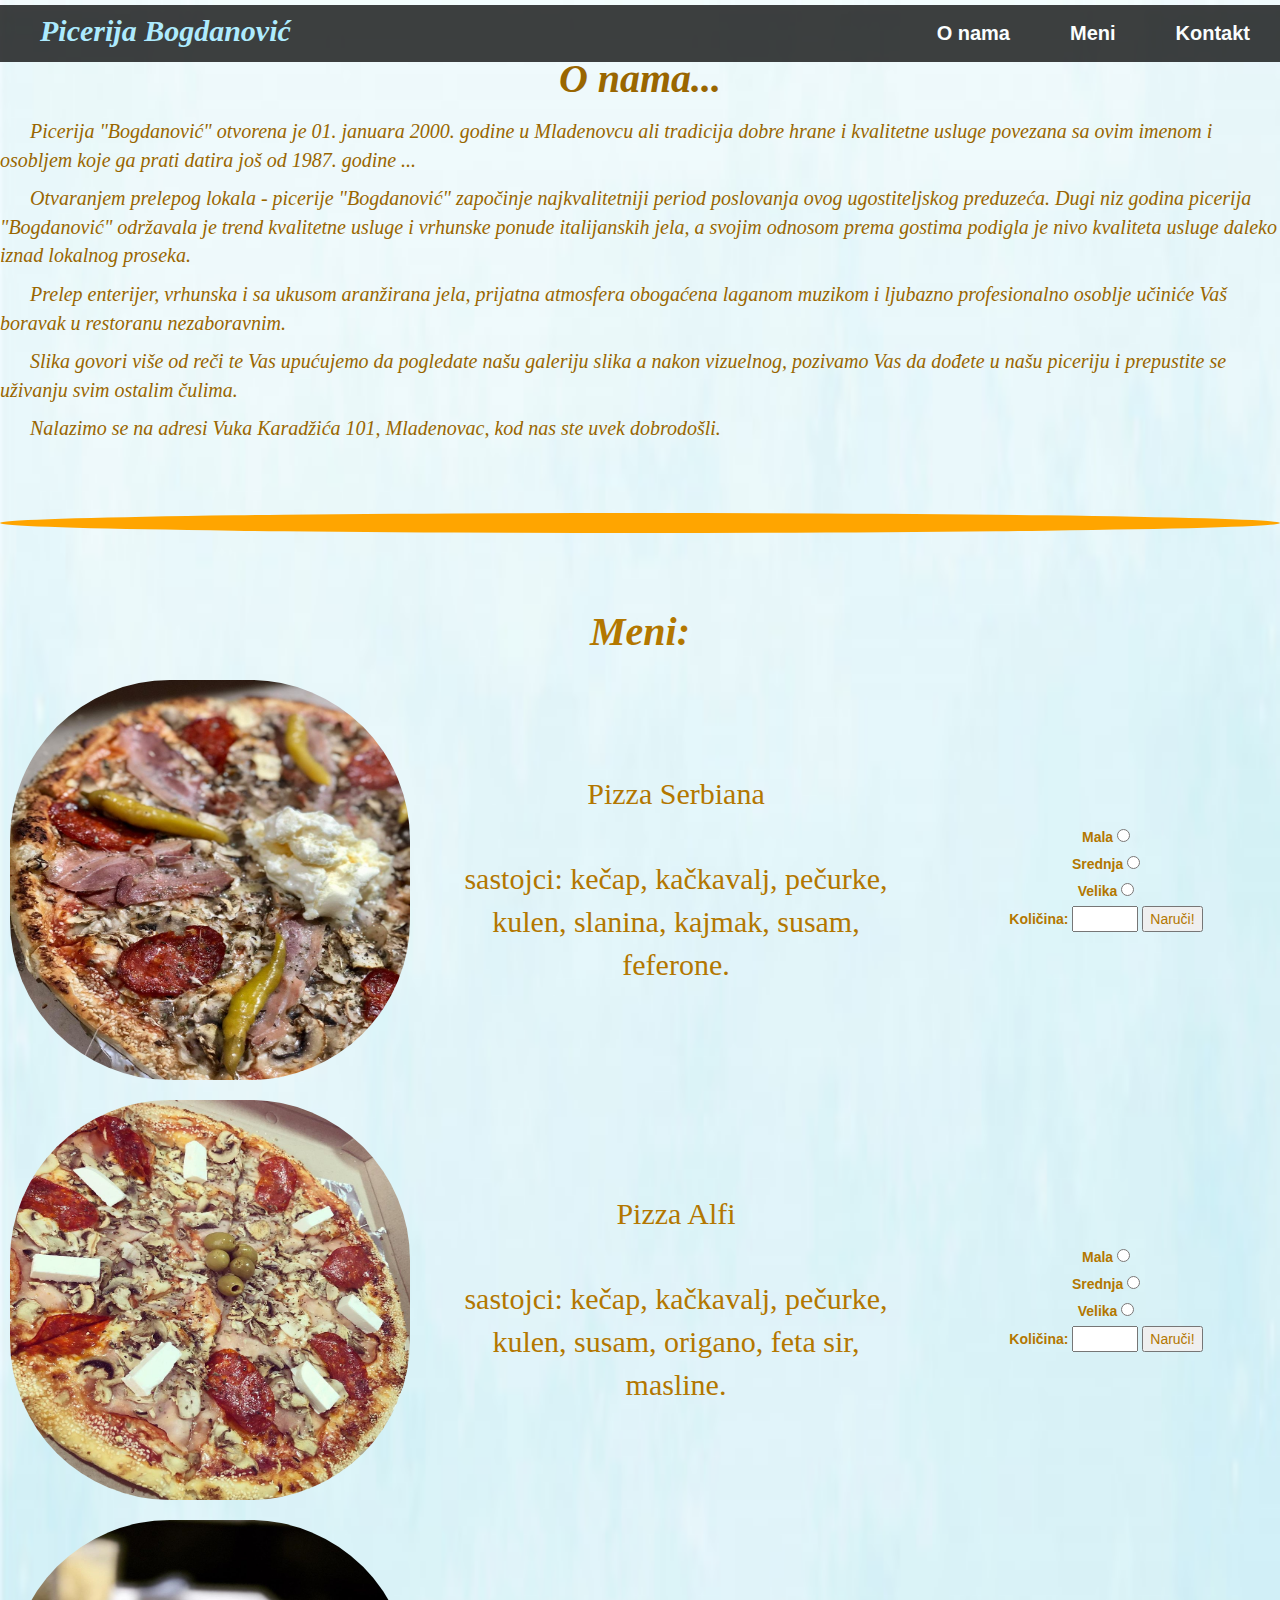
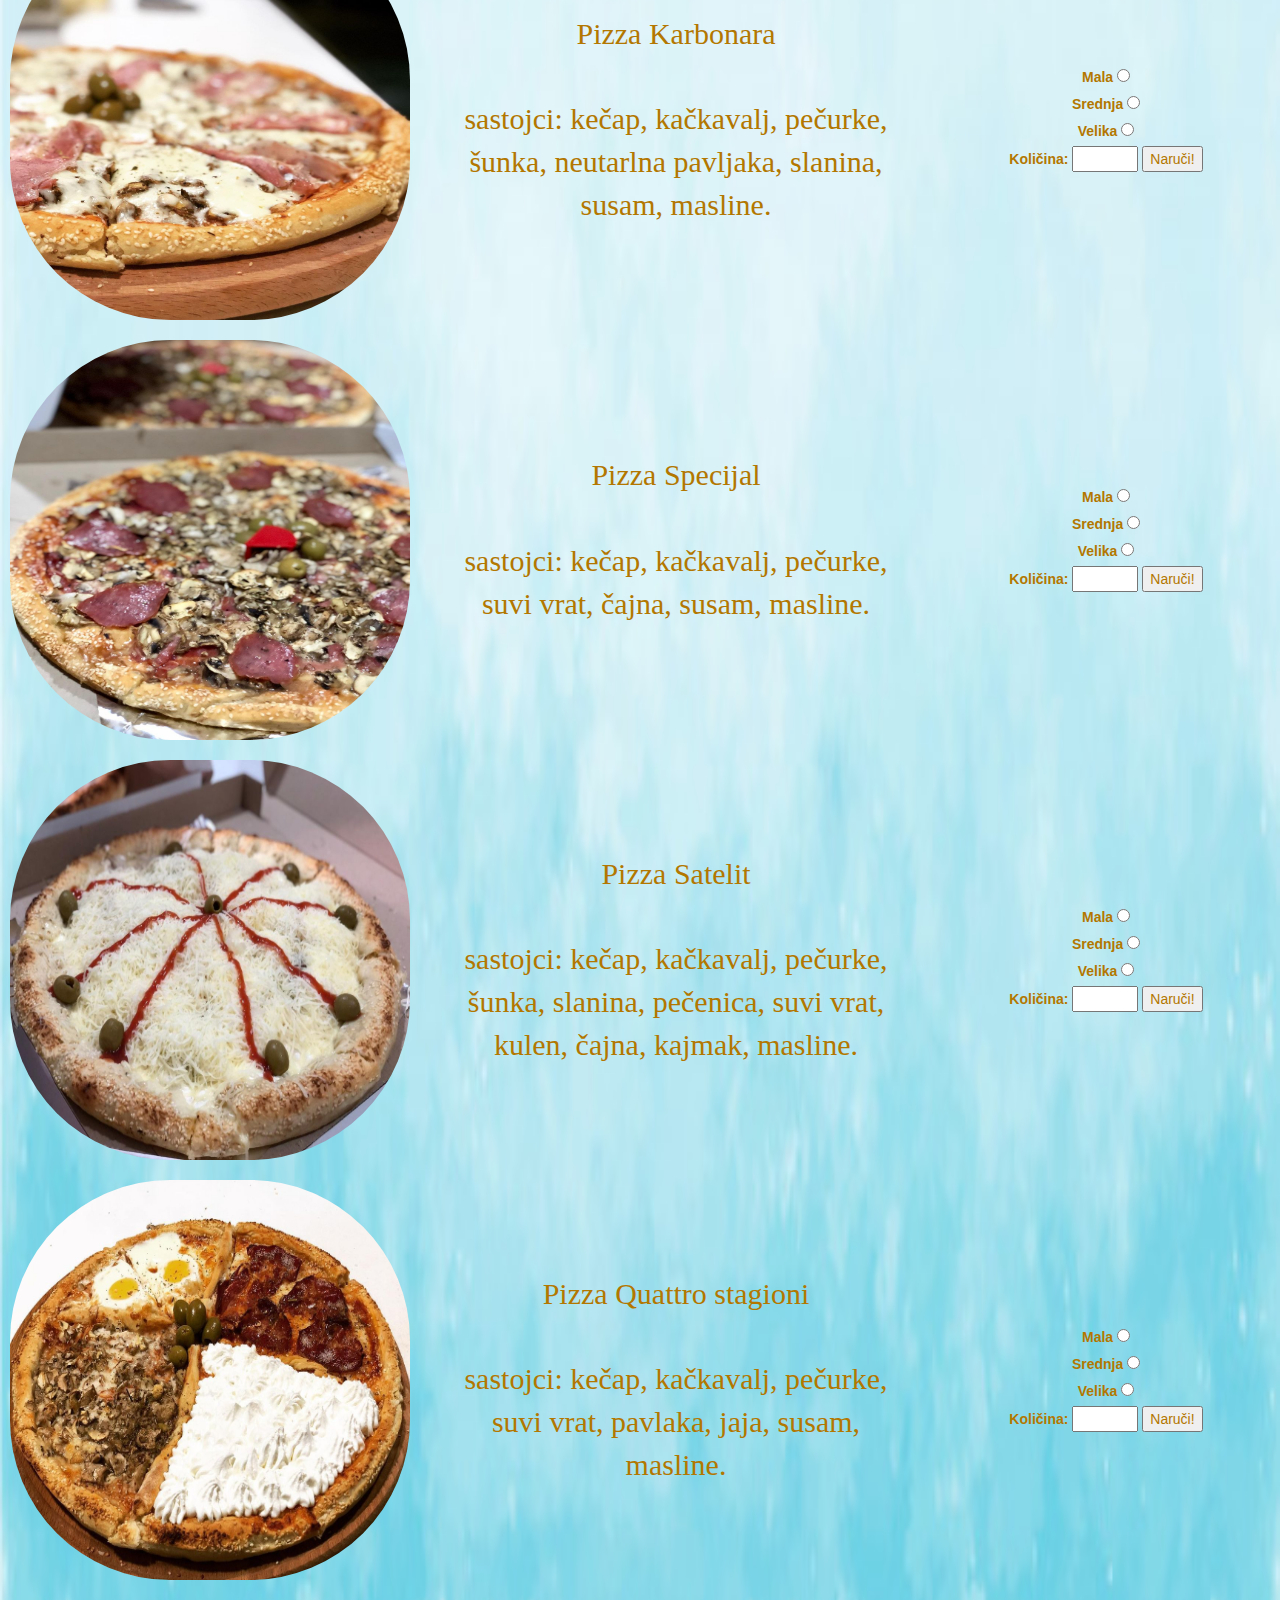
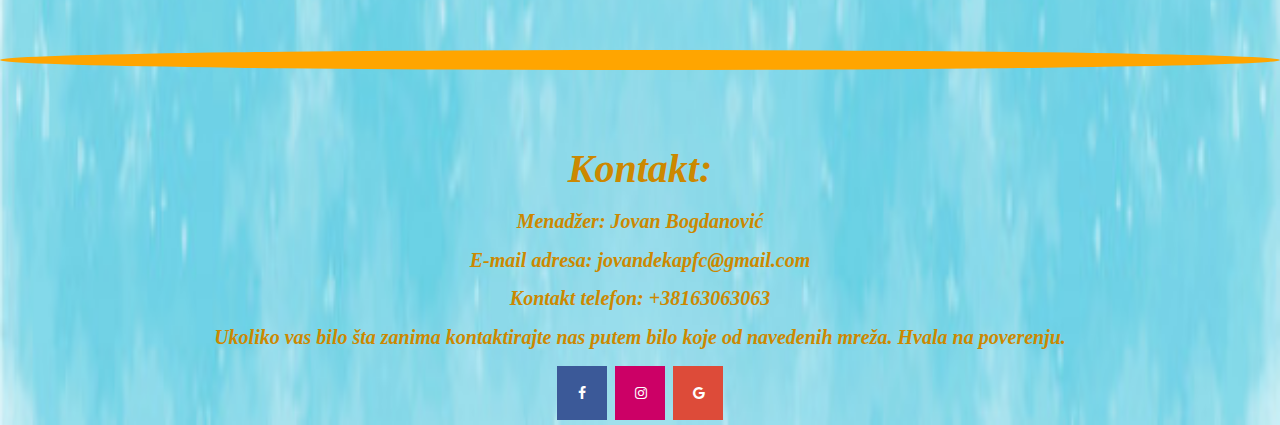
<file: hw-2/index.html>
<!DOCTYPE html>
<html>

<head>
	<link rel="stylesheet" href="picerija.css">
	<meta charset="utf-8">
	<meta name="viewport" content="width=device-width, initial-scale=1">
	<link rel="stylesheet" href="https://maxcdn.bootstrapcdn.com/bootstrap/3.4.1/css/bootstrap.min.css">
	<script src="https://ajax.googleapis.com/ajax/libs/jquery/3.5.1/jquery.min.js"></script>
	<script src="https://cdnjs.cloudflare.com/ajax/libs/popper.js/1.16.0/umd/popper.min.js"></script>
	<script src="https://maxcdn.bootstrapcdn.com/bootstrap/4.5.2/js/bootstrap.min.js"></script>
	<link rel="stylesheet" href="https://cdnjs.cloudflare.com/ajax/libs/font-awesome/4.7.0/css/font-awesome.min.css">
		<ul>
			<li class="naslov">Picerija Bogdanović</li>
			<li><a href="#kontakt">Kontakt</a></li>
			<li><a href="#meni">Meni</a></li>
			<li><a href="#o_nama">O nama</a></li>
		</ul>
</head>

<body>
	<div class="onama">
		<a name="o_nama"></a>
		<p class="naslovi">O nama...</p>
		
			<p> Picerija "Bogdanović" otvorena je 01. januara 2000. godine u Mladenovcu 
			ali tradicija dobre hrane i kvalitetne usluge povezana sa ovim imenom i osobljem koje ga prati datira još od 1987. godine ... </p>
		
			<p> Otvaranjem prelepog lokala - picerije "Bogdanović" započinje najkvalitetniji period poslovanja ovog ugostiteljskog preduzeća. 
			Dugi niz godina picerija "Bogdanović" održavala je trend kvalitetne usluge i vrhunske ponude italijanskih jela, 
			a svojim odnosom prema gostima podigla je nivo kvaliteta usluge daleko iznad lokalnog proseka. </p>
			
			<p> Prelep enterijer, vrhunska i sa ukusom aranžirana jela, 
			prijatna atmosfera obogaćena laganom muzikom i ljubazno profesionalno osoblje učiniće Vaš boravak u restoranu nezaboravnim. </p>
		
			<p> Slika govori više od reči te Vas upućujemo da pogledate našu galeriju slika a nakon vizuelnog, 
			pozivamo Vas da dođete u našu piceriju i prepustite se uživanju svim ostalim čulima. </p>
			
			<p> Nalazimo se na adresi Vuka Karadžića 101, Mladenovac, kod nas ste uvek dobrodošli. </p>
	</div>
		</br></br><hr class="horizontala">
	<div class="meni">
		<a name="meni"></a>
		<p class="naslovi">Meni:</p>
		
			<table>
				<tr>			
					<td class="pica"><img src="slike/Serbiana.jpg" alt="Srb" width="400" height="400"></td>
					<td class="opis"> Pizza Serbiana </br></br> sastojci: kečap, kačkavalj, pečurke, kulen, slanina, kajmak, susam, feferone. </td>
					<td>
						<form action="/action_page.php">
							<label for="size">Mala
							<input type="radio" name="radio">
							<span class="checkmark"></span>
							</label></br>
							<label for="size">Srednja
							<input type="radio" name="radio">
							<span class="checkmark"></span>
							</label></br>
							<label for="size">Velika
							<input type="radio" name="radio">
							<span class="checkmark"></span>
							</label></br>
						<label for="quantity">Količina:</label>
						<input type="number" id="quantity" name="quantity" min="1" max="100">
						<button class="button">Naruči!</button>
						</form>
					</td>				
				</tr>
				<tr>
					<td class="pica"><img src="slike/Alfi.jpg" alt="Alf" width="400" height="400"></td>
					<td class="opis"> Pizza Alfi </br></br> sastojci: kečap, kačkavalj, pečurke, kulen, susam, origano, feta sir, masline. </td>
					<td>
						<form action="/action_page.php">
							<label for="size">Mala
							<input type="radio" name="radio">
							<span class="checkmark"></span>
							</label></br>
							<label for="size">Srednja
							<input type="radio" name="radio">
							<span class="checkmark"></span>
							</label></br>
							<label for="size">Velika
							<input type="radio" name="radio">
							<span class="checkmark"></span>
							</label></br>
						<label for="quantity">Količina:</label>
						<input type="number" id="quantity" name="quantity" min="1" max="100">
						<button class="button">Naruči!</button>
						</form>
					</td>
				</tr>
				<tr>			
					<td class="pica"><img src="slike/Karbonara.jpg" alt="Karb" width="400" height="400"></td>
					<td class="opis"> Pizza Karbonara </br></br> sastojci: kečap, kačkavalj, pečurke, šunka, neutarlna pavljaka, slanina, susam, masline. </td>
					<td>
						<form action="/action_page.php">
							<label for="size">Mala
							<input type="radio" name="radio">
							<span class="checkmark"></span>
							</label></br>
							<label for="size">Srednja
							<input type="radio" name="radio">
							<span class="checkmark"></span>
							</label></br>
							<label for="size">Velika
							<input type="radio" name="radio">
							<span class="checkmark"></span>
							</label></br>
						<label for="quantity">Količina:</label>
						<input type="number" id="quantity" name="quantity" min="1" max="100">
						<button class="button">Naruči!</button>
						</form>
					</td>
				</tr>
				<tr>			
					<td class="pica"><img src="slike/Specijal.jpg" alt="Spec" width="400" height="400"></td>
					<td class="opis"> Pizza Specijal </br></br> sastojci: kečap, kačkavalj, pečurke, suvi vrat, čajna, susam, masline. </td>
					<td>
						<form action="/action_page.php">
							<label for="size">Mala
							<input type="radio" name="radio">
							<span class="checkmark"></span>
							</label></br>
							<label for="size">Srednja
							<input type="radio" name="radio">
							<span class="checkmark"></span>
							</label></br>
							<label for="size">Velika
							<input type="radio" name="radio">
							<span class="checkmark"></span>
							</label></br>
						<label for="quantity">Količina:</label>
						<input type="number" id="quantity" name="quantity" min="1" max="100">
						<button class="button">Naruči!</button>
						</form>
					</td>
				</tr>
				<tr>			
					<td class="pica"><img src="slike/Satelit.jpg" alt="Sat" width="400" height="400"></td>
					<td class="opis"> Pizza Satelit </br></br> sastojci: kečap, kačkavalj, pečurke, šunka, slanina, pečenica, suvi vrat, kulen, čajna, kajmak, masline. </td>
					<td>
						<form action="/action_page.php">
							<label for="size">Mala
							<input type="radio" name="radio">
							<span class="checkmark"></span>
							</label></br>
							<label for="size">Srednja
							<input type="radio" name="radio">
							<span class="checkmark"></span>
							</label></br>
							<label for="size">Velika
							<input type="radio" name="radio">
							<span class="checkmark"></span>
							</label></br>
						<label for="quantity">Količina:</label>
						<input type="number" id="quantity" name="quantity" min="1" max="100">
						<button class="button">Naruči!</button>
						</form>
					</td>
				</tr>
				<tr>			
					<td class="pica"><img src="slike/Quattro stagioni.jpg" alt="Qua" width="400" height="400"></td>
					<td class="opis"> Pizza Quattro stagioni </br></br> sastojci: kečap, kačkavalj, pečurke, suvi vrat, pavlaka, jaja, susam, masline. </td>	
					<td>
						<form action="/action_page.php">
							<label for="size">Mala
							<input type="radio" name="radio">
							<span class="checkmark"></span>
							</label></br>
							<label for="size">Srednja
							<input type="radio" name="radio">
							<span class="checkmark"></span>
							</label></br>
							<label for="size">Velika
							<input type="radio" name="radio">
							<span class="checkmark"></span>
							</label></br>
						<label for="quantity">Količina:</label>
						<input type="number" id="quantity" name="quantity" min="1" max="100">
						<button class="button">Naruči!</button>
						</form>
					</td>
				</tr>
			</table>
	</div>
		</br></br><hr class="horizontala">
	<div class="kontakt">
		<a name="kontakt"></a>
		<p class="naslovi">Kontakt:</p>
		
			<p> Menadžer: Jovan Bogdanović </p>
			
			<p> E-mail adresa: jovandekapfc@gmail.com </p>
			
			<p> Kontakt telefon: +38163063063 </p>
			
			<p> Ukoliko vas bilo šta zanima kontaktirajte nas putem bilo koje od navedenih mreža. Hvala na poverenju. </p>
	</div>
	<footer>
	<a href="https://www.facebook.com/" class="fa fa-facebook"></a>
    <a href="https://www.instagram.com/" class="fa fa-instagram"></a>
	<a href="https://www.gmail.com/" class="fa fa-google"></a>
	</footer>

</body>
</html>
</file>
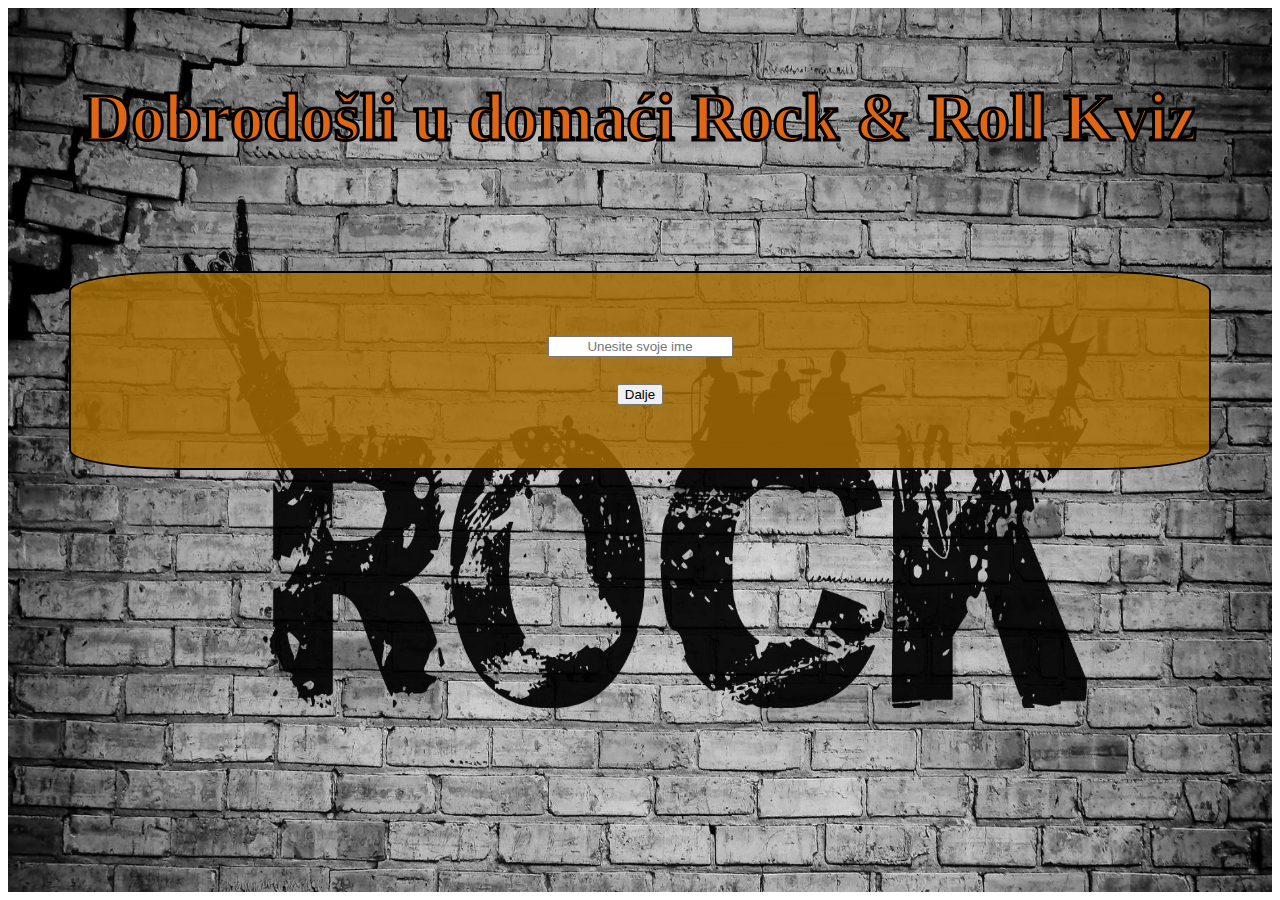
<file: hw-3/index.html>
<html>
    <head>
        <title>
            Kviz
        </title>
        <meta name="author" content="Jovan Bogdanović" />
        <meta name="viewport" content="width=device-width, initial-scale=1">
        <link href="kviz.css" rel="stylesheet">
        <meta charset="utf-8" />
    </head>
    <body>
        <div class="ekran"></br></br></br></br>
            <div class="naslov">
                Dobrodošli u domaći Rock & Roll Kviz
            </div>
            <div class="container-fluid">

                <div id="pocetak">
                    <div class="form-group">
                        <input type="text" class="form-control" id="name" placeholder="Unesite svoje ime" name="name" required>
                    </div></br>
                    <button type="submit" id="next">Dalje</button>
                </div>

                <div id="pravila">
                    <p><b>Pravila kviza:</b></p>
                    <p>1.Imate 20 sekundi za svako pitanje</p>
                    <p>2.Ne možete se vratiti na preskočeno pitanje</p>
                    <p>3.Svaki tačan odgovor nosi 1 poen</p>

                    <button type="submit" id="pocni">Počni kviz</button>
                </div>
                <div id= "kviz">
                    <div id="question"></div></br>
                    <div class="poravnaj">
                        <input type="radio" id="opt1" name="options">
                        <span id="optt1"></span>
                    </br>
                        <input type="radio" id="opt2" name="options">
                        <span id="optt2"></span>
                    </br>
                        <input type="radio" id="opt3" name="options">
                        <span id="optt3"></span>
                    </br>
                        <input type="radio" id="opt4" name="options">
                        <span id="optt4"></span>
                    </div>
                    </br>
                    <button id="sledece" >Dalje</button>
                    <button id="prekid">Odustani</button>
                    
                </div>
            </div>
        </div>
        <script src="pitanja.js"></script>
        <script src="kviz.js"></script>
    </body>

</html>
</file>
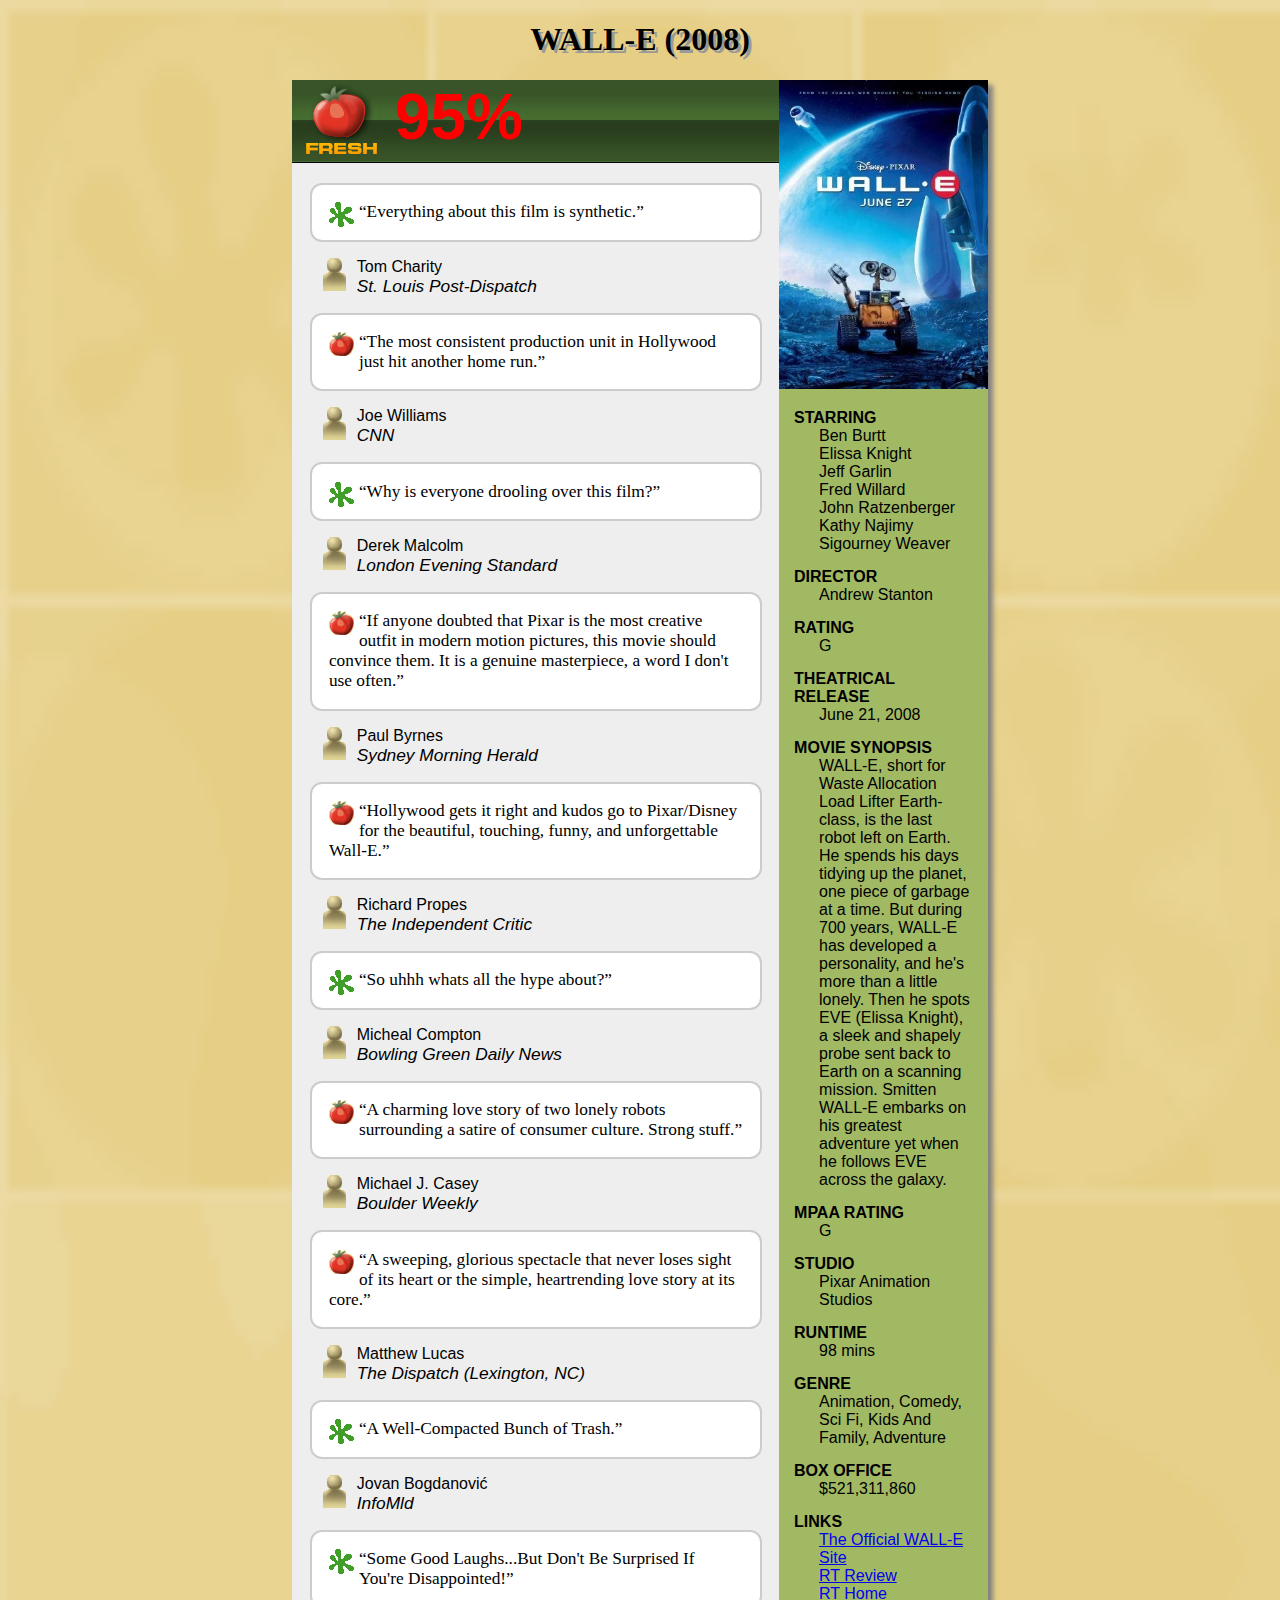
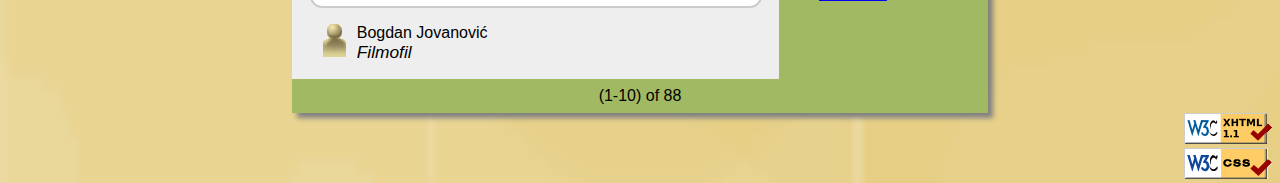
<file: hw-1/movie_index.html>
<!DOCTYPE html>
<html>
<!--
	Domaci 1 (PIA 2020)
	-->

<head>
  <link rel="stylesheet" href="movie.css">
  <title>PIA HW - Movie review</title>
  <meta name="author" content="Jovan Bogdanović" />
  <meta charset="utf-8" />
  <meta name="description" content="HTML/CSS homework assignment." />
  <meta name="keywords" content="pia, web programming, html, css" />
</head>

<body>
  <h1>WALL-E (2008)</h1>
  <div id="glavni">
  <div id="kolone">
  <div id="levo">
	<div id="baner">
  <img src="images/freshbig.png" alt="Rotten"/>
  <span id="procenat">95%</span>
    </div>
  <p class="quotebubble">
    <img class="slicice" src="images/rotten.gif" alt="Rotten" />
    <q class="razmak">Everything about this film is synthetic.</q>
  </p>
  <p>
    <img class="slicice" src="images/critic.gif" alt="Critic" />
    Tom Charity <br />
    <span class="publication">St. Louis Post-Dispatch</span>
  </p>

  <p class="quotebubble">
    <img class="slicice" src="images/fresh.gif" alt="Fresh" />
    <q>The most consistent production unit in Hollywood just hit another home run.</q>
  </p>
  <p>
    <img class="slicice"  src="images/critic.gif" alt="Critic" />
    Joe Williams <br />
    <span class="publication">CNN</span>
  </p>

  <p class="quotebubble">
    <img class="slicice" src="images/rotten.gif" alt="Rotten" />
    <q>Why is everyone drooling over this film?</q>
  </p>
  <p>
    <img class="slicice" src="images/critic.gif" alt="Critic" />
    Derek Malcolm <br />
    <span class="publication">London Evening Standard</span>
  </p>

  <p class="quotebubble">
    <img class="slicice" src="images/fresh.gif" alt="Fresh" />
    <q>If anyone doubted that Pixar is the most creative outfit in modern motion pictures, 
	this movie should convince them. It is a genuine masterpiece, a word I don't use often.</q>
  </p>
  <p>
    <img class="slicice" src="images/critic.gif" alt="Critic" />
    Paul Byrnes <br />
    <span class="publication">Sydney Morning Herald</span>
  </p>

  <p class="quotebubble">
    <img class="slicice" src="images/fresh.gif" alt="Fresh" />
    <q>Hollywood gets it right and kudos go to Pixar/Disney for the 
	beautiful, touching, funny, and unforgettable Wall-E.</q>
  </p>
  <p>
    <img class="slicice" src="images/critic.gif" alt="Critic" />
    Richard Propes <br />
    <span class="publication">The Independent Critic</span>
  </p>

  <p class="quotebubble">
    <img class="slicice" src="images/rotten.gif" alt="Rotten" />
    <q>So uhhh whats all the hype about?</q>
  </p>
  <p>
    <img class="slicice" src="images/critic.gif" alt="Critic" />
    Micheal Compton <br />
	<span class="publication">Bowling Green Daily News</span>
  </p>

  <p class="quotebubble">
    <img class="slicice" src="images/fresh.gif" alt="Fresh" />
    <q>A charming love story of two lonely robots surrounding a satire of consumer culture. Strong stuff.</q>
  </p>
  <p>
    <img class="slicice" src="images/critic.gif" alt="Critic" />
    Michael J. Casey <br />
    <span class="publication">Boulder Weekly</span>
  </p>

  <p class="quotebubble">
    <img class="slicice" src="images/fresh.gif" alt="Fresh" />
    <q>A sweeping, glorious spectacle that never loses sight of its heart or the simple, 
	heartrending love story at its core.</q>
  </p>

  <p>
    <img class="slicice" src="images/critic.gif" alt="Critic" />
    Matthew Lucas <br />
    <span class="publication">The Dispatch (Lexington, NC)</span>
  </p>

  <p class="quotebubble">
    <img class="slicice" src="images/rotten.gif" alt="Rotten" />
    <q>A Well-Compacted Bunch of Trash.</q>
  </p>
  <p>
    <img class="slicice" src="images/critic.gif" alt="Critic" />
    Jovan Bogdanović<br />
    <span class="publication">InfoMld</span>
  </p>

  <p class="quotebubble">
    <img class="slicice" src="images/rotten.gif" alt="Rotten" />
    <q>Some Good Laughs...But Don't Be Surprised If You're Disappointed!</q>
  </p>
  <p>
    <img class="slicice" src="images/critic.gif" alt="Critic" />
    Bogdan Jovanović<br />
    <span class="publication">Filmofil</span>
  </p>
	</div>
  <!-- sekcija sa informacijama: desna kolona. -->
  <div id="desno">
  <img src="images/walle.jpg" alt="general overview" width="100%" />
  <dl>
    <dt>STARRING</dt>
    <dd>
      Ben Burtt <br />
      Elissa Knight <br />
      Jeff Garlin <br />
      Fred Willard <br />
      John Ratzenberger <br />
      Kathy Najimy <br />
      Sigourney Weaver
    </dd>

    <dt>DIRECTOR</dt>
    <dd>Andrew Stanton</dd>

    <dt>RATING</dt>
    <dd>G</dd>

    <dt>THEATRICAL RELEASE</dt>
    <dd>June 21, 2008</dd>

    <dt>MOVIE SYNOPSIS</dt>
    <dd>
      WALL-E, short for Waste Allocation Load Lifter Earth-class, is the last robot left on Earth.
	  He spends his days tidying up the planet, one piece of garbage at a time. 
	  But during 700 years, WALL-E has developed a personality, and he's more than a little lonely. 
	  Then he spots EVE (Elissa Knight), a sleek and shapely probe sent back to Earth on a scanning mission. 
	  Smitten WALL-E embarks on his greatest adventure yet when he follows EVE across the galaxy.
    </dd>

    <dt>MPAA RATING</dt>
    <dd>G</dd>

    <dt>STUDIO</dt>
    <dd>Pixar Animation Studios</dd>

    <dt>RUNTIME</dt>
    <dd>98 mins</dd>

    <dt>GENRE</dt>
    <dd>
      Animation, Comedy, Sci Fi, Kids And Family, Adventure
    </dd>

    <dt>BOX OFFICE</dt>
    <dd>$521,311,860</dd>

    <dt>LINKS</dt>
    <dd>
      <ul>
        <li>
          <a href="https://www.pixar.com/feature-films/walle">The Official WALL-E Site</a>
        </li>
        <li>
          <a href="https://www.rottentomatoes.com/m/wall_e">RT Review</a>
        </li>
        <li><a href="http://www.rottentomatoes.com/">RT Home</a></li>
      </ul>
    </dd>
  </dl>
  </div>
  </div>
  <footer>(1-10) of 88</footer>
  </div>


  <div id="w3c">
    <a href="images/validate-html.php"><img src="images/w3c-html.png" alt="Valid HTML5" /></a><br />
    <a href="images/validate-css.php"><img src="images/w3c-css.png" alt="Valid CSS" /></a>
  </div>
  
</body>

</html>
</file>
<file: hw-2/picerija.css>
ul {
	position: fixed;
	width: 100%;
	top: 5px;
	list-style-type: none;
	margin: 0;
	padding: 0;
	overflow: hidden;
	background-color: black;
	opacity: 75%;
}

li {
	float: right;
}

li a {
	display: block;
	color: white;
	font-weight: bold;
	text-align: center;
	font-size: 20px;
	padding: 14px 30px;
	text-decoration: none;
}

li a:hover {
	background-color: white;
	color: black;
	text-decoration: none;
}

.naslov{
	float: left;
	color: #99e6ff;
	font-weight: bold;
	font-style: italic;
	font-size: 30px;
	font-family: "Cursive";
	padding-top: 5px;
	padding-right: 5px;
	padding-bottom: 5px;
	padding-left: 40px;
}

body{
	background-image: url("slike/pozadina.jpg");
	background-repeat: no-repeat;
	background-size: 100% 100%;
}

.naslovi{
	text-align: center;
	font-weight: bold;
	font-style: italic;
	font-size: 40px;
	padding-top: 50px;
	text-indent: 0;
}

p{
	font-style: italic;
	font-family: "Cursive";
	font-size: 20px;
}

.horizontala {
  border: 10px solid orange;
  border-radius: 70%;
}

.onama{
	text-indent: 30px;	
	color: #996600;
}

.meni{
	color: #b37700;
}

.kontakt{
	text-align: center;
	font-weight: bold;
	color: #cc8800;
}

img{
	border-radius: 40%;
}

table {
	border-collapse: collapse;
	width: 100%;
}

td {
	text-align: center;
}

.pica{
	width: 30%;
	padding: 10px;
}

.opis{
	width: 40%;
	font-size: 30px;
	font-family: "Cursive";
	padding: 30px;
}

.fa {
	padding: 20px;
	font-size: 30px;
	width: 50px;
	text-align: center;
	text-decoration: none;
	margin: 5px 2px;
}

.fa:hover {
    opacity: 0.7;
}

.fa-facebook {
	background: #3B5998;
	color: white;
}

.fa-instagram {
	background: #cc0066;
	color: white;
}

.fa-google {
	background: #dd4b39;
	color: white;
}

footer{
	text-align: center;
}
</file>
<file: hw-3/kviz.css>
.ekran{
    background-image:url("slike/pozadina.jpg");
    background-size: 100% 100%;
    width: 100%;
    height: 100%;
}

.naslov{
    font-size: 50pt;
    font-family: 'Times New Roman', Times, serif;
    font-weight: bolder;
    color: rgb(223, 102, 21);
    text-align: center;
    -webkit-text-stroke: 3px #000000;
}

.container-fluid{
    background-color: rgba(163, 108, 5, 0.85);;
    border: 2px solid #000000; 
    border-radius: 10%;
    top:13%;
    font-size: 18pt;
    text-align-last: center;
    margin: auto;
    position: relative;
    padding-bottom: 5%;
    padding-top: 5%;
    width: 90%;
}

#question{
    font-size: 20pt;
    text-align-last: center;
    font-weight: bold;
}

.poravnaj{
    font-size: 17pt;
    text-align-last: left;
    padding-left: 45%;
}
</file>
<file: hw-1/movie.css>
body{
	background-image: url("images/background.png");
	background-repeat: no-repeat;
    background-size: 100% 100%;
	font-size: 12pt;
	font-family: "Helvetica", Arial, sans-serif;
}

#glavni{
	width: 55%;
	margin: auto;
	box-shadow: 5px 5px 5px gray;
}
#kolone{
	display: flex;
}

#levo{
	flex: 70%;
	background-color: #EEEEEE;
}

#desno{
	flex: 30%;
	background-color: #A2B964;
	
}
h1{
	text-align: center;
	font-weight: bold;
	font-family: "Times New Roman", Georgia, serif;
	font-size: 24pt;
	text-shadow: 3px 3px #999999;
}

#baner{
	background-image: url("images/rbg.png");
	background-repeat: repeat-x;
	margin-bottom: 1rem;
}

#procenat {
	vertical-align: top;
	font-size: 48pt;
	color: red;
	font-weight: bold;
}

.quotebubble{
	font-size: 13pt;
	font-family: "Georgia", Times New Roman, serif;
	background-color: #FFFFFF;
	width: 85%;
	margin: auto;
	border: 2px solid #CCCCCC;
	border-radius: 12px;
	padding: 1em;
}

p{
	width: 90%;
	margin: auto;
	padding: 1em;
}

.publication{
	font-size: 13pt;
	font-style: italic;
}

.slicice{
	float: left;
	padding-right: 5px;
}

dt{
	font-weight: bold;
	padding-left: 15px;
	padding-right: 15px;
}

dd{
	padding-bottom: 15px; 
	padding-right: 15px;
}

ul{
	padding: 0;
	margin: 0;
}

li {
	list-style-type: none;
	text-indent: 0px;
}

footer{
	text-align: center;
	background-color: #A2B964;
	padding: 0.5em;
}

#w3c {
	float: right;
	right: 0px;
}
</file>
